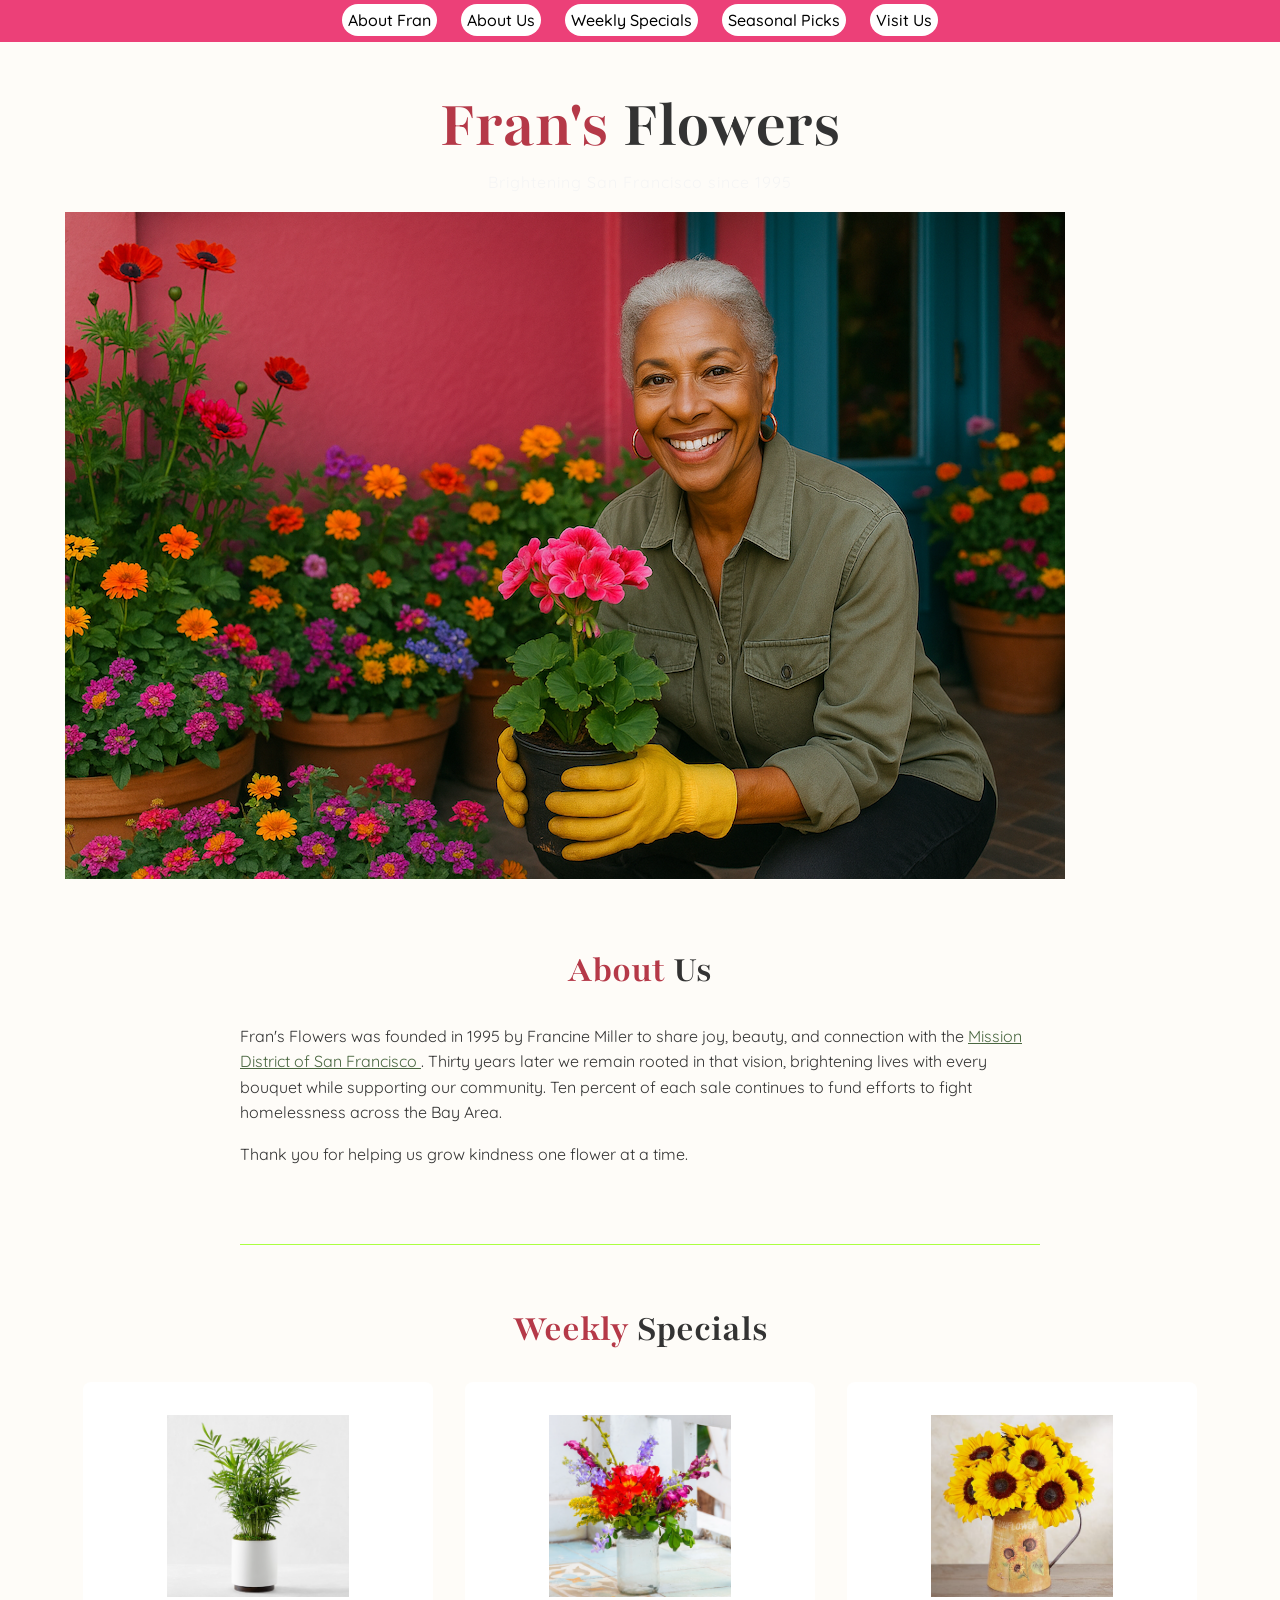
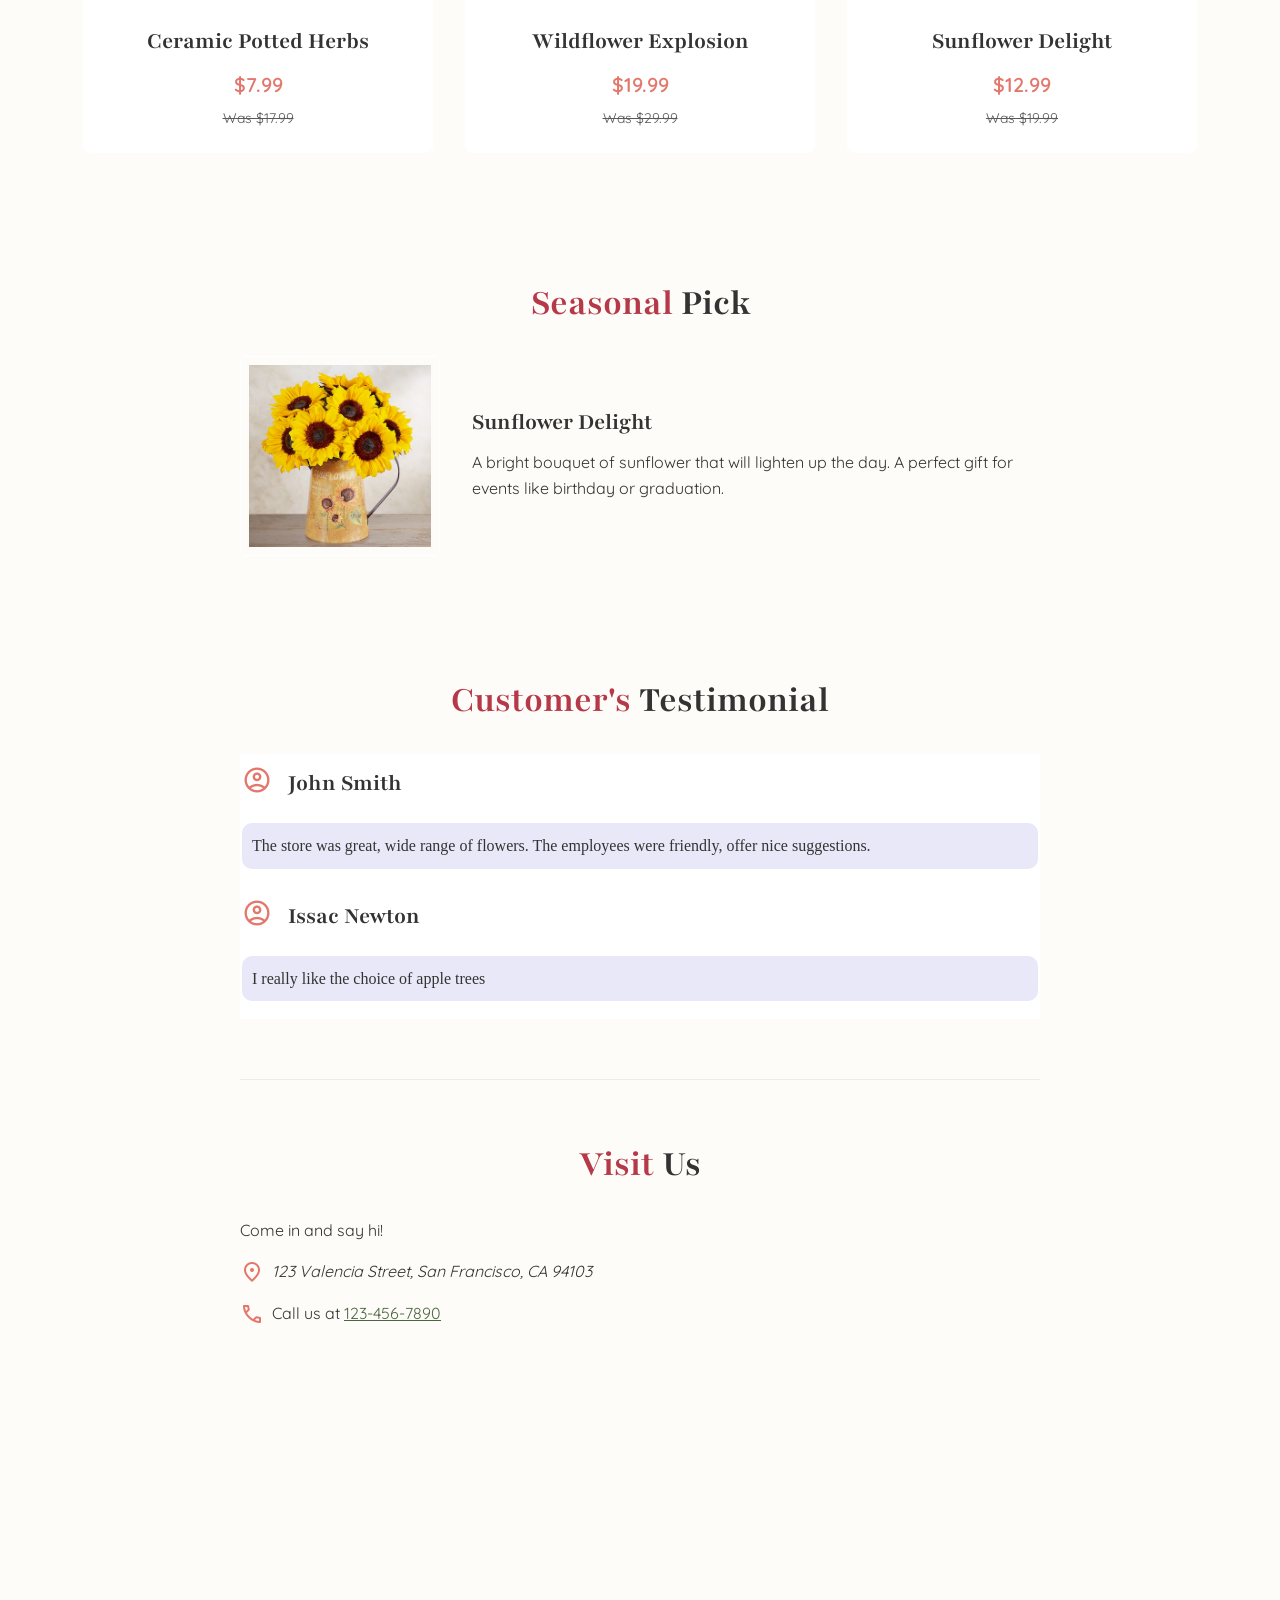
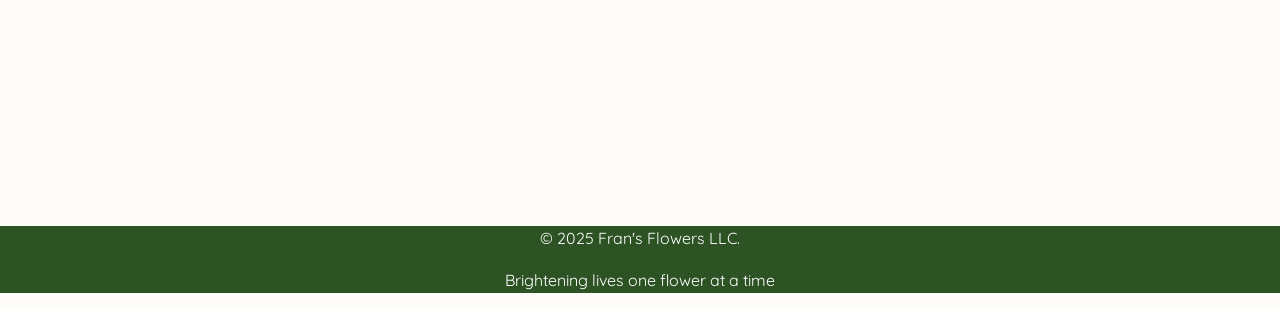
<file: index.html>
<!DOCTYPE html>
<html lang="en">
  <head>
    <meta charset="utf-8" />
    <meta name="viewport" content="width=device-width, initial-scale=1" />
    <title>Fran's Flowers | Boutique Flower Shop in San Francisco</title>
    
    <link rel="preconnect" href="https://fonts.googleapis.com">
    <link rel="preconnect" href="https://fonts.gstatic.com" crossorigin>
    <link href="https://fonts.googleapis.com/css2?family=Playfair:ital,opsz,wght@0,5..1200,300..900;1,5..1200,300..900&family=Quicksand:wght@300..700&display=swap" rel="stylesheet">
  
    <link rel="stylesheet" href="https://fonts.googleapis.com/css2?family=Material+Symbols+Outlined:opsz,wght,FILL,GRAD@24,400,0,0" />

    <link href="style.css" rel="stylesheet" type="text/css" />
  </head>

  <body>
    <!-- Navigation -->
    <nav> 
      <ul class="nav-links">
        <li><a href="about-fran.html">About Fran</a></li>
        <li><a href="#about-us">About Us</a></li>
        <li><a href="#specials">Weekly Specials</a></li>
        <li><a href="#seasonal-picks">Seasonal Picks</a></li>
        <li><a href="#visit-us">Visit Us</a></li>
      </ul>
    </nav>
    <!-- About Us -->
    <header>
      <div class="header-content">
        <h1><span class="accent">Fran's</span> Flowers</h1>
        <p class="tagline">Brightening San Francisco since 1995</p>
      </div>
    </header>

    <div id="hero-container">
      <img
        src="img/fran.png"
        alt="Francine Miller, owner of Fran's Flowers"
        class="hero-img"
      />
    </div>

    <main>
      <section id="about-us" class="about-us">
        <h2><span class="accent">About</span> Us</h2>
        <p>
          Fran's Flowers was founded in 1995 by Francine Miller to share joy,
          beauty, and connection with the 
          
          <a href="https://maps.app.goo.gl/NC17BYExdAVUgG3bA" target="_blank">
          Mission District of San Francisco </a>.
          
          Thirty years later we remain rooted in that vision, brightening lives
          with every bouquet while supporting our community. Ten percent of each
          sale continues to fund efforts to fight homelessness across the Bay
          Area.
        </p>
        <p>Thank you for helping us grow kindness one flower at a time.</p>
      </section>

      <section id="specials" class="specials">
        <h2><span class="accent">Weekly</span> Specials</h2>
        <div class="specials-list">
          <article class="special-offer">
            <img src="img/potted_plant.png" alt="Ceramic Potted Herbs" />
            <h3>Ceramic Potted Herbs</h3>
            <p class="price-now">$7.99</p>
            <p class="price-was">Was $17.99</p>
          </article>

          <article class="special-offer">
            <img src="img/wild_flowers.png" alt="Wildflower Explosion" />
            <h3>Wildflower Explosion</h3>
            <p class="price-now">$19.99</p>
            <p class="price-was">Was $29.99</p>
          </article>

          <article class="special-offer">
            <img src="img/sunflowers.png" alt="Sunflower Delight" />
            <h3>Sunflower Delight</h3>
            <p class="price-now">$12.99</p>
            <p class="price-was">Was $19.99</p>
          </article>
        </div>
      </section>

      <section id="seasonal-picks" class="seasonal-picks">
        <h2><span class="accent">Seasonal</span> Pick</h2>
        <div class = "pick">
          
          <img src="img/sunflowers.png" alt="Sunflower Delight" />
          <div class = "text">
            <h3>Sunflower Delight</h3>
            <p> A bright bouquet of sunflower that will 
                lighten up the day. A perfect gift for
                events like birthday or graduation.</p>
          </div>
        </div>
      </section>

      <section id="testimonials" class="testimonials">
        <h2><span class="accent">Customer's</span> Testimonial</h2>
        <div class = "customer-testimonial">
          
          <article class="testimonial">
            <div class = "testimonial-header">
              <span class="material-symbols-outlined"> account_circle </span>
              <h3>John Smith</h3>
            </div>
            <p class="testimonial-text">The store was great, wide range of flowers. The employees were friendly, offer nice suggestions.</p>
          </article>

          <article class="testimonial">
            <div class = "testimonial-header">
              <span class="material-symbols-outlined"> account_circle </span>
              <h3>Issac Newton</h3>
            </div>
            <p class="testimonial-text">I really like the choice of apple trees</p>
          </article>
        </div>
      </section>

      <section id="visit-us" class="visit-us">
        <h2><span class="accent">Visit</span> Us</h2>
        <div class="contact-info">
          <p>Come in and say hi!</p>
          <div class="address-block">
            <span class="material-symbols-outlined"> location_on </span>
            <address>123 Valencia Street, San Francisco, CA 94103</address>
          </div>
          <div class="phone-block">
            <span class="material-symbols-outlined"> call </span>
            <p>Call us at <a href="tel:+1234567890">123-456-7890</a></p>
          </div>
        </div>
        <iframe
          src="https://www.google.com/maps/embed?pb=!1m18!1m12!1m3!1d3153.144965296929!2d-122.4230293!3d37.7689366!2m3!1f0!2f0!3f0!3m2!1i1024!2i768!4f13.1!3m3!1m2!1s0x808f7e3a37128e21%3A0xf85bfc7fef295b98!2s123%20Valencia%20St%2C%20San%20Francisco%2C%20CA%2094103!5e0!3m2!1sen!2sus!4v1722345678901!5m2!1sen!2sus"
          loading="lazy"
          referrerpolicy="no-referrer-when-downgrade"
        ></iframe>
      </section>
    </main>

    <footer>
      <div class="footer-content">
        <p>&copy; 2025 Fran's Flowers LLC.</p>
        <p>Brightening lives one flower at a time</p>
      </div>
    </footer>
  </body>
</html>
</file>
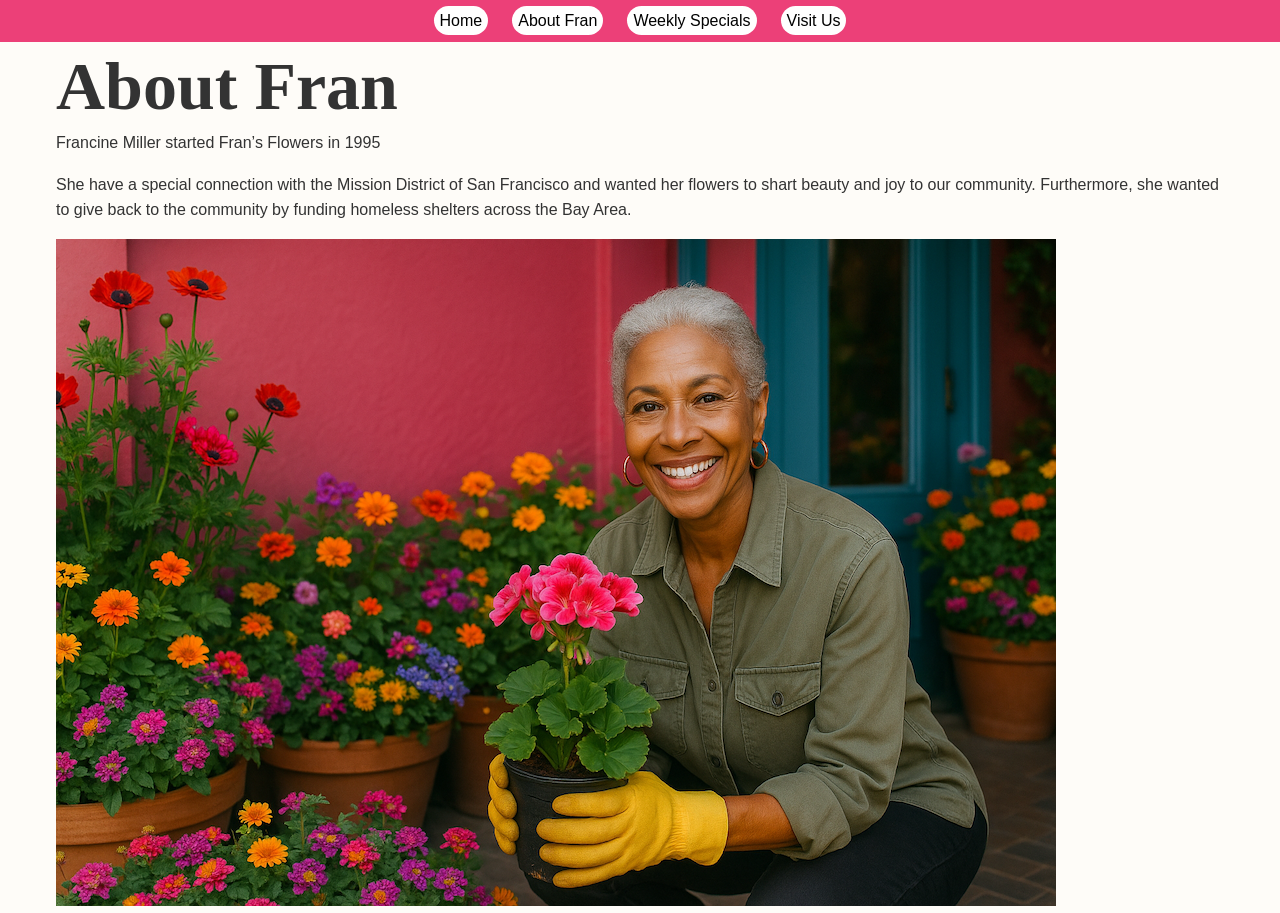
<file: about-fran.html>
<!DOCTYPE html>
<html lang="en">
<head>
  <meta charset="utf-8" />
  <meta name="viewport" content="width=device-width, initial-scale=1" />
  <title>About Fran | Fran's Flowers</title>
  <link href="style.css" rel="stylesheet" />
</head>

<body>

<nav>
  <ul class="nav-links">
    <li><a href="index.html">Home</a></li>
    <li><a href="about-fran.html">About Fran</a></li>
    <li><a href="index.html#specials">Weekly Specials</a></li>
    <li><a href="index.html#visit-us">Visit Us</a></li>
  </ul>
</nav>

<main class="about-page">
  <h1>About Fran</h1>

  <p>
    Francine Miller started Fran’s Flowers in 1995
  </p>

  <p>
    She have a special connection with the Mission 
    District of San Francisco and wanted her flowers 
    to shart beauty and joy to our community. Furthermore,
    she wanted to give back to the community by funding 
    homeless shelters across the Bay Area.
  </p>

  <img src="img/fran.png" alt="Fran, owner of Fran's Flowers" />
</main>

</body>
</html>
</file>
<file: style.css>
/* Base Styles */
* {
  margin: 0;
  padding: 0;
  box-sizing: border-box;
}

body {
  color: #333;
  background-color: #fefcf8;
  font-family: "Quicksand", sans-serif;
  line-height: 1.6;
}

/* Navigation */
nav {
  padding: 1rem 8%;
  background-color: #ec4078;
  padding: 8px;
  display: flex;
  justify-content: center;
  align-items: center;
}

.nav-links{
  list-style: none;
  justify-content: center;
  align-items: center;
  display: flex;
  gap: 1.5rem;
}

.nav-links a {
  text-decoration: none;
  color: black;
  background-color: white;
  font-weight: 500;
  font-size: 30;
  font: "Quicksand", sans-serif;
  padding: 6px;
  border-radius: 20px;
}


/* Typography */
h1, h2, h3 {
  font-family: "Playfair", serif;
  font-weight: 700;
  line-height: 1.3;
}

h1 {
  font-size: 68px;
  margin: 0;
}

h2 {
  font-size: 38px;
  margin-bottom: 28px;
  text-align: center;
}

h3 {
  font-size: 24px;
  margin: 12px 0;
}

p {
  margin-bottom: 16px;
}

/* Links & Accents */
a {
  color: #4a6741;
  text-decoration: bold;
}

a.hover {
  text-decoration: none;
}

.accent {
  color: #b53948;
}

/* Images */
img {
  max-width: 100%;
}

/* Common Layout Elements */
.header-content,
.footer-content,
main {
  max-width: 1200px;
  margin: 0 auto;
}

header, footer {
text-align: center;
padding: 32 px 16 px;
}

header {
  padding-top: 40px;
}

.tagline {
  color: #f5f5f5;
  letter-spacing: 1px;
}

/* Hero Section */
#hero-container {
  max-width: 1150px;
  margin: 0 auto;
}

#hero-img {
  width: 100%;
  height: 600px;
  object-fit: cover;
  border: 1px solid #ddd7d0;
  border-radius: 4px;
  padding: 8px;
}

/* Main Content */
main {
  padding: 0 16px;
}

section {
  margin: 0 auto;
  padding: 60px 0;
  max-width: 800px;
}

/* About Section */
.about-us {
  border-bottom: 1px solid #abff41;
  padding-bottom: 60px;
}

/* Specials Section */
.specials {
  max-width: 1150px;
  padding: 60px 0;
}

.specials-list {
  display: flex;
  gap: 32px;
  justify-content: center;
  flex-wrap: wrap;
  margin: 0 auto;
}

.special-offer {
  flex: 1 1 250px;
  max-width: 350px;
  background-color: white;
  border-radius: 8px;
  padding: 24px;
  text-align: center;
  box-shadow: 0 4px rbga(0, 0, 0, 0.1);
}

.special-offer p {
  margin-top: 6px;
  margin-bottom: 0;
}

.special-offer img {
  height: 200px;
  width: auto;
  border: 1px solid white;
  border-radius: 4px;
  padding: 8px; 
}

.price-now {
  color: #e3776b;
  font-size: 20px;
  font-weight: 600;
} 

.price-was {
  color: #5a5a5a;
  font-size: 14px;
  text-decoration: line-through;
}

/* Seasonal Pick Section*/
.seasonal-picks {
  margin-top: 6px;
}

.pick img {
    height: 200px;
  width: auto;
  border: 1px solid white;
  border-radius: 4px;
  padding: 8px; 
}

.pick {
  display: flex;
  align-items: center;
  gap: 2rem;
}

/* Customer Testimonials Section*/
.customer-testimonial {
  gap: 20px;
}

.testimonial {
  background-color: white;
  padding: 2px;
}

.testimonial .material-symbols-outlined {
  font-size: 48px;
  display: block;
  margin-bottom: 6px;
}

.testimonial-header {
  display: flex;
  align-items: center;
  justify-content: flex-start;
  margin-bottom: 0.75rem;
  gap: 0.5rem;
}

.testimonial-header .material-symbols-outlined {
  font-size: 30px;
}

.testimonial p {
  background-color: #e8e8f8; 
  font-family: serif, "Quicksand";
  padding: 10px;
  border-radius: 10px;
}

/* Visit Us Section */

.visit-us {
  border-top: 1px solid #f2eae5;
  padding-top: 60px;
}

.contact-info {
  margin-bottom: 34px;
}

.address-block, .phone-block {
  display: flex;
  align-items: center;
  margin: 16px 0;
}

.address-block, .phone-block p {
  margin-bottom: 0;
}

.material-symbols-outlined {
  margin-right: 8px;
  color: #e3776b;
}

iframe {
  width: 100%;
  height: 350px;
  border: none;
  border-radius: 4px;
  box-shadow: 0 4px rbga(0, 0, 0, 0.1);
}

/* Footer */
footer {
  background-color: #2d5325;
  color: white;
  margin-top: 48px;
}
</file>
